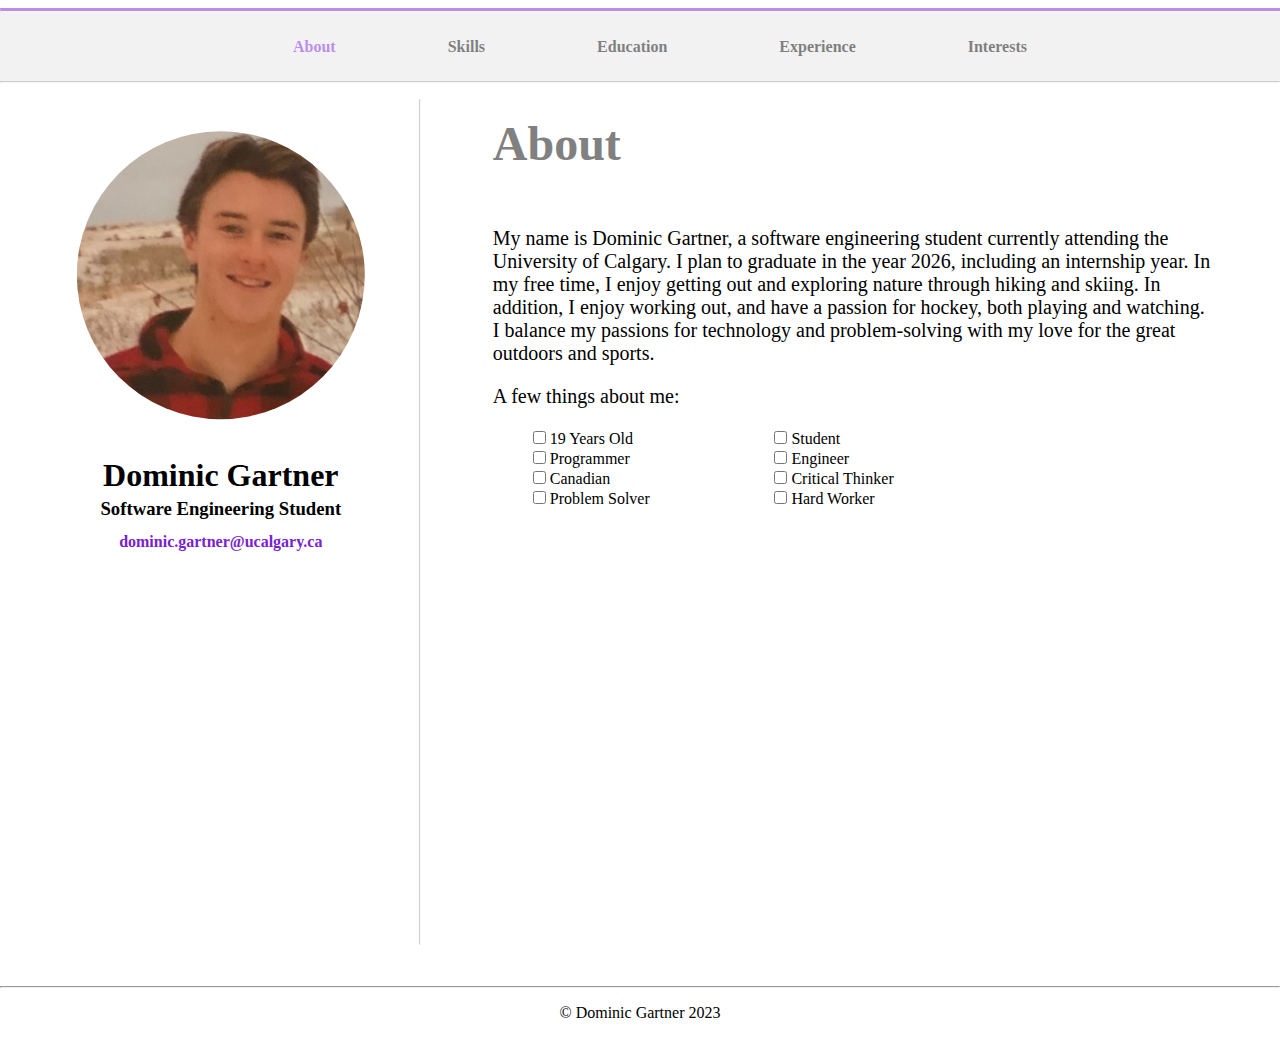
<file: index.html>
<!DOCTYPE html>
<html lang="en">
    <head>
        <meta charset="UTF-8">
        <meta http-equiv="X-UA-Compatible" content="IE=edge">
        <meta name="viewport" content="width=device-width, initial-scale=1.0">
        <title>Dominic Gartner About</title>
        <link rel = "stylesheet" href = "style.css"/>
    </head>
    <body>
        <header>
            <hr class="perm-top">
            <nav class="navbar" id="stroke">
                <ul class="navbar-container">
                    <li><a href = index.html class = "nav-link active">About</a></li>
                    <li><a href = skills.html class = "nav-link">Skills</a></li>
                    <li><a href = education.html class = "nav-link">Education</a></li>
                    <li><a href = experience.html class = "nav-link">Experience</a></li>
                    <li><a href = interests.html class = "nav-link">Interests</a></li>
                </ul>
            </nav>
            <hr>
        </header>
        <div class="desc-container">
            <div class="hero">
                <div class="aboutme">
                    <img src = "files/My project.jpg" alt = "Dominic Gartner">
                    <h1>Dominic Gartner</h1>
                    <h3>Software Engineering Student</h3>
                    <h4>dominic.gartner@ucalgary.ca</h4>
                </div>
                <hr class="vertical"> 
                <hr class="horiz">
            </div>
           
            <div class="content">
               
                <h3>About</h3>
                <br>
                 <p>
                    My name is Dominic Gartner, a software engineering student currently attending the University of Calgary.
                    I plan to graduate in the year 2026, including an internship year.
                    In my free time, I enjoy getting out and exploring nature through hiking and skiing. 
                    In addition, I enjoy working out, and have a passion for hockey, both playing and watching. 
                    I balance my passions for technology and problem-solving with my love for the great outdoors and sports. 
                </p>
                <p>A few things about me: </p>
                <div class="check">
                    <ul class="checkboxes">
                        <li><input value="19 years old" id="19_years_old" type="checkbox"><label for="19_years_old"> 19 Years Old</label></li>
                        <li><input value="Student" id="Student" type="checkbox"><label for="Student"> Student</label></li>
                        <li><input value="Programmer" id="Programmer" type="checkbox"><label for="Programmer"> Programmer</label></li>
                        <li><input value="Engineer" id="Engineer" type="checkbox"><label for="Engineer"> Engineer</label></li>
                        <li><input value="Canadian" id="MakeCanadian_You_Cry" type="checkbox"><label for="Canadian"> Canadian</label></li>
                        <li><input value="Critical Thinker" id="Critical Thinker" type="checkbox"><label for="Critical Thinker"> Critical Thinker</label></li>
                        <li><input value="Problem Solver" id="Problem Solver" type="checkbox"><label for="Problem Solver"> Problem Solver</label></li>
                        <li><input value="Hard Worker" id="Hard Worker" type="checkbox"><label for="Hard Worker"> Hard Worker</label></li>
                    </ul>
                </div>
            </div>
        </div>
        
        <br><br><br><br><br><br><br><br><br><br><br><br><br><br><br><br><br><br>

        <!-- <h2>Here is a video documenting my projects:</h2>
        <iframe width="560" height="315" src="https://www.youtube.com/embed/dQw4w9WgXcQ" allow="accelerometer; autoplay; encrypted-media; gyroscope; picture-in-picture" allowfullscreen></iframe> -->
        <hr>
        <footer>
            <p>© Dominic Gartner 2023 </p>
        </footer>
    </body>
</html>
</file>
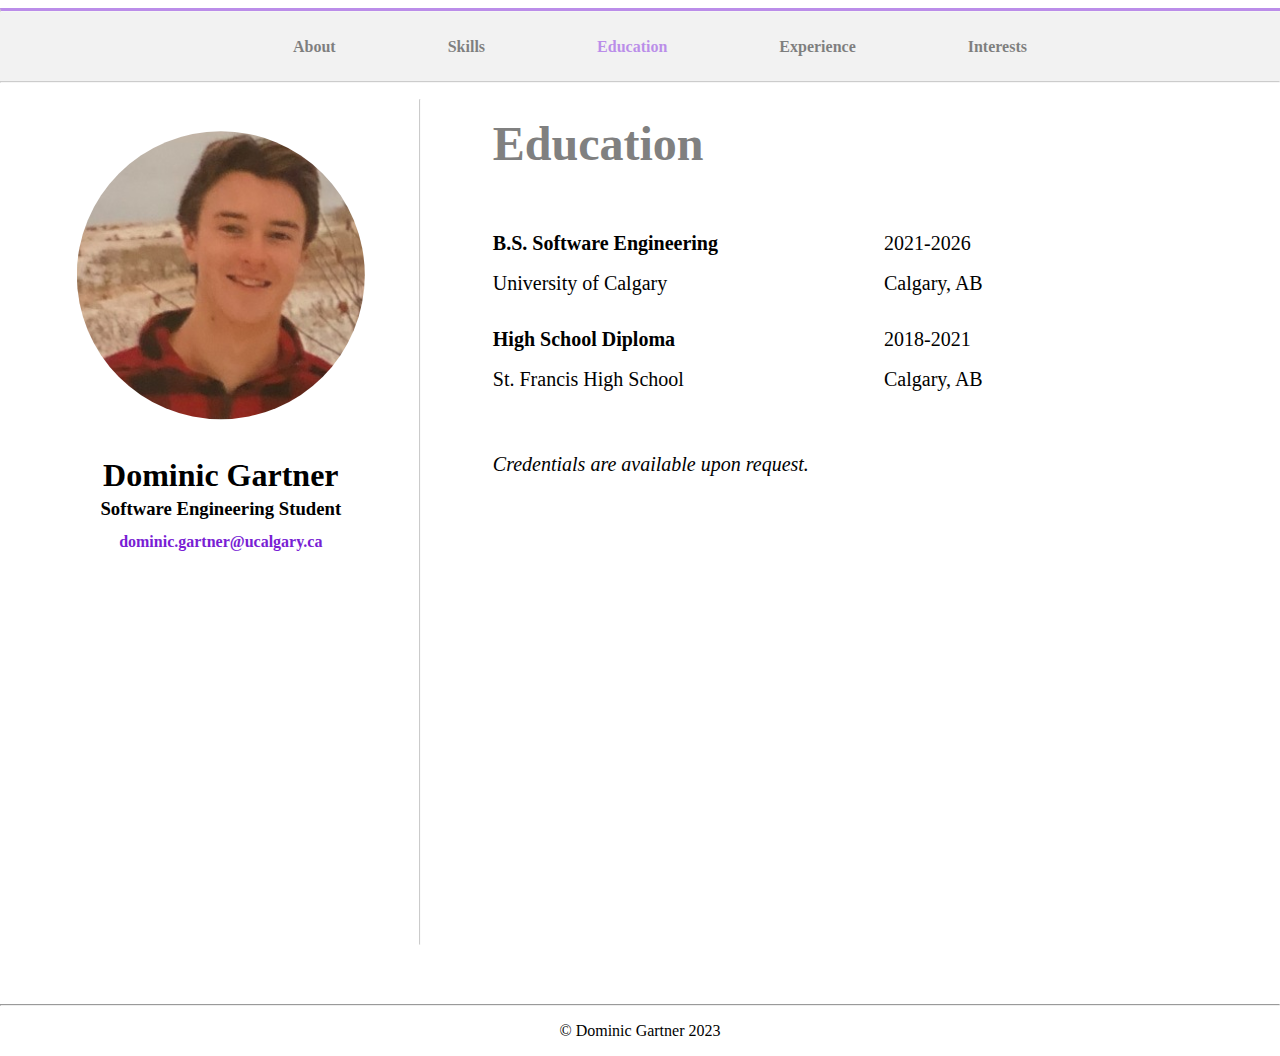
<file: education.html>
<!DOCTYPE html>
<html lang="en">
    <head>
        <meta charset="UTF-8">
        <meta http-equiv="X-UA-Compatible" content="IE=edge">
        <meta name="viewport" content="width=device-width, initial-scale=1.0">
        <title>Dominic Gartner Education</title>
        <link rel = "stylesheet" href = "style.css"/>
    </head>
    <body>

        <header>
            <hr class="perm-top">
            <nav class="navbar" id="stroke">
                <ul class="navbar-container">
                    <li><a href = index.html class = "nav-link ">About</a></li>
                    <li><a href = skills.html class = "nav-link">Skills</a></li>
                    <li><a href = education.html class = "nav-link active">Education</a></li>
                    <li><a href = experience.html class = "nav-link">Experience</a></li>
                    <li><a href = interests.html class = "nav-link">Interests</a></li>
                </ul>
            </nav>
            <hr>
        </header>

        <div class="desc-container">
            <div class="hero">
                <div class="aboutme">
                    <img src = "files/My project.jpg" alt = "Dominic Gartner">
                    <h1>Dominic Gartner</h1>
                    <h3>Software Engineering Student</h3>
                    <h4>dominic.gartner@ucalgary.ca</h4>
                </div>
                <hr class="vertical">
                <hr class="horiz">
            </div>

            <div class="content">
   
                <h3>Education</h3>
                <br>
                <div class="education">
                    <div class="BS">
                        <ul>
                            <li><p class="degree">B.S. Software Engineering</p></li>
                            <li><p class="year">2021-2026</p></li>
                            <li><p class="institution">University of Calgary</p></li>
                            <li><p class="location">Calgary, AB</p></li>
                        </ul>
                    </div>
                    <div class="HS">
                        <ul>
                            <li><p class="degree">High School Diploma</p></li>
                            <li><p lass="year">2018-2021</p></li>
                            <li><p class="institution">St. Francis High School</p></li>
                            <li><p class="location">Calgary, AB</p></li>
                        </ul>
                        
                    </div>
                </div>
            
                
                <br>
            
                <p><i>Credentials are available upon request.</i></p> 
            </div>
        </div>

    
        <br><br><br><br><br><br><br><br><br><br><br><br><br><br><br><br><br><br><br>
        <hr>
        <footer>
            <p>© Dominic Gartner 2023 </p>
        </footer>
    </body>
</html>
</file>
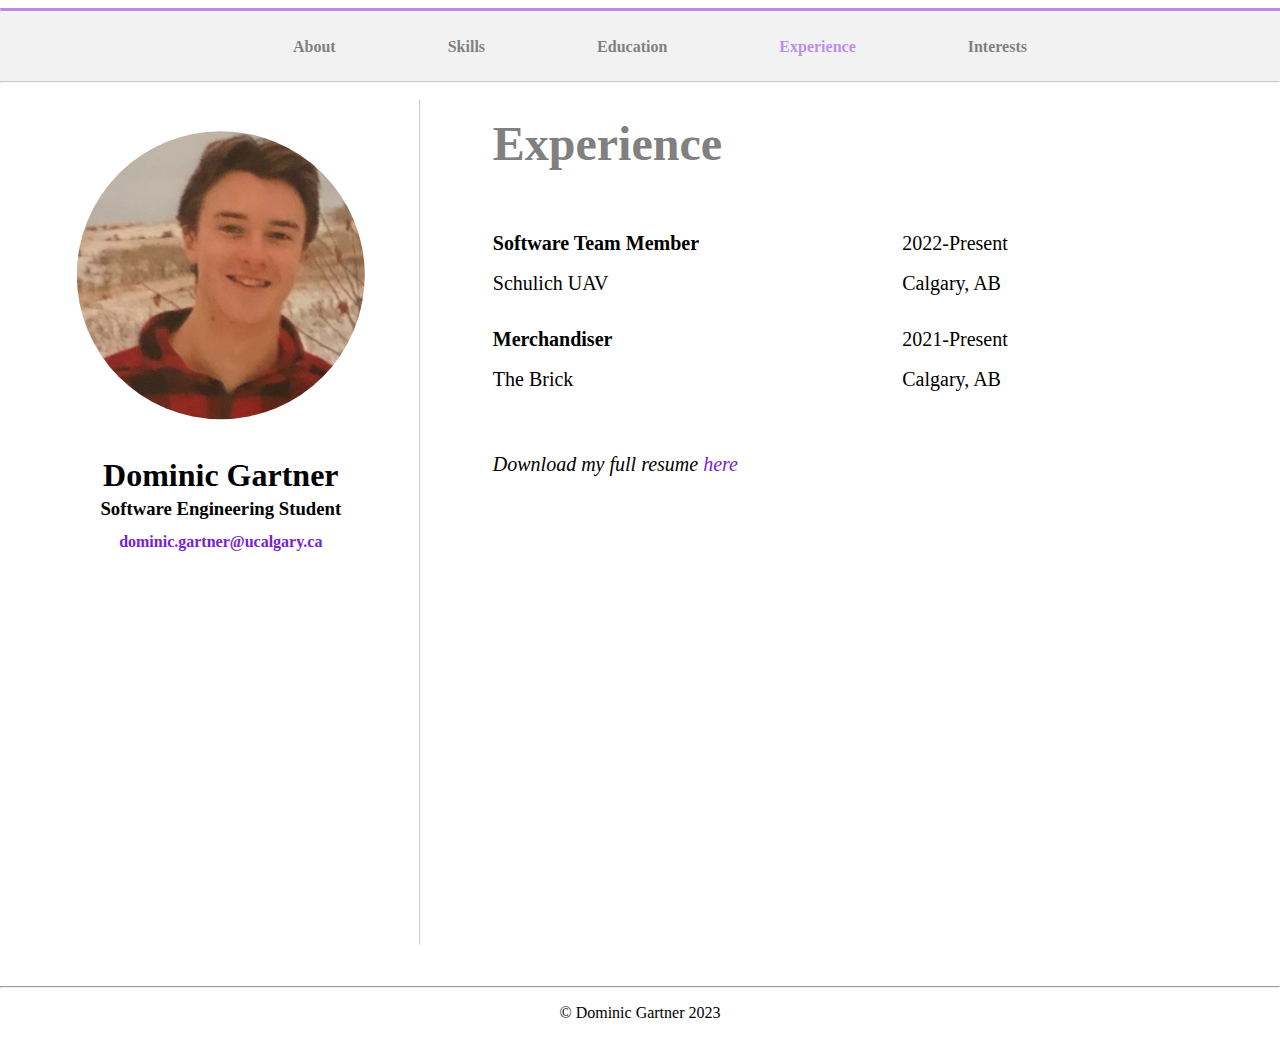
<file: experience.html>
<!DOCTYPE html>
<html lang="en">
    <head>
        <meta charset="UTF-8">
        <meta http-equiv="X-UA-Compatible" content="IE=edge">
        <meta name="viewport" content="width=device-width, initial-scale=1.0">
        <title>Dominic Gartner Experience</title>
        <link rel = "stylesheet" href = "style.css"/>
        <!-- <style>
            .software{
                line-height: 10px;;
            }

            .web {
                line-height: 10px;;
            }

            b {
                font-size: 18px;
            }

        </style> -->
    </head>
    <body>
        <header>
            <hr class="perm-top">
            <nav class="navbar" id="stroke">
                <ul class="navbar-container">
                    <li><a href = index.html class = "nav-link ">About</a></li>
                    <li><a href = skills.html class = "nav-link">Skills</a></li>
                    <li><a href = education.html class = "nav-link">Education</a></li>
                    <li><a href = experience.html class = "nav-link active">Experience</a></li>
                    <li><a href = interests.html class = "nav-link">Interests</a></li>
                </ul>
            </nav>
            <hr>
        </header>

        <div class="desc-container">
            <div class="hero">
                <div class="aboutme">
                    <img src = "files/My project.jpg" alt = "Dominic Gartner">
                    <h1>Dominic Gartner</h1>
                    <h3>Software Engineering Student</h3>
                    <h4>dominic.gartner@ucalgary.ca</h4>
                </div>
                <hr class="vertical">      
                <hr class="horiz">
            </div>
            <div class="content">
          
                <h3>Experience</h3>
                <br>
                <div class="education">
                    <div class="BS">
                        <ul>
                            <li><p class="degree">Software Team Member</p></li>
                            <li><p class="year">2022-Present</p></li>
                            <li><p class="institution">Schulich UAV</p></li>
                            <li><p class="location">Calgary, AB</p></li>
                        </ul>
                    </div>
                    <div class="HS">
                        <ul>
                            <li><p class="degree">Merchandiser</p></li>
                            <li><p lass="year">2021-Present</p></li>
                            <li><p class="institution">The Brick</p></li>
                            <li><p class="location">Calgary, AB</p></li>
                        </ul>
                        
                    </div>
                </div>
            
                
                <br>
            
                <p><i>Download my full resume <a href="files/Resume (6).pdf" class="resume" target="_blank">here</a></i></p> 
            </div>
           
        </div>
    
        <br><br><br><br><br><br><br><br><br><br><br><br><br><br><br><br><br><br>
        <hr>
        <footer>
            <p>© Dominic Gartner 2023 </p>
        </footer>
    </body>
</html>
</file>
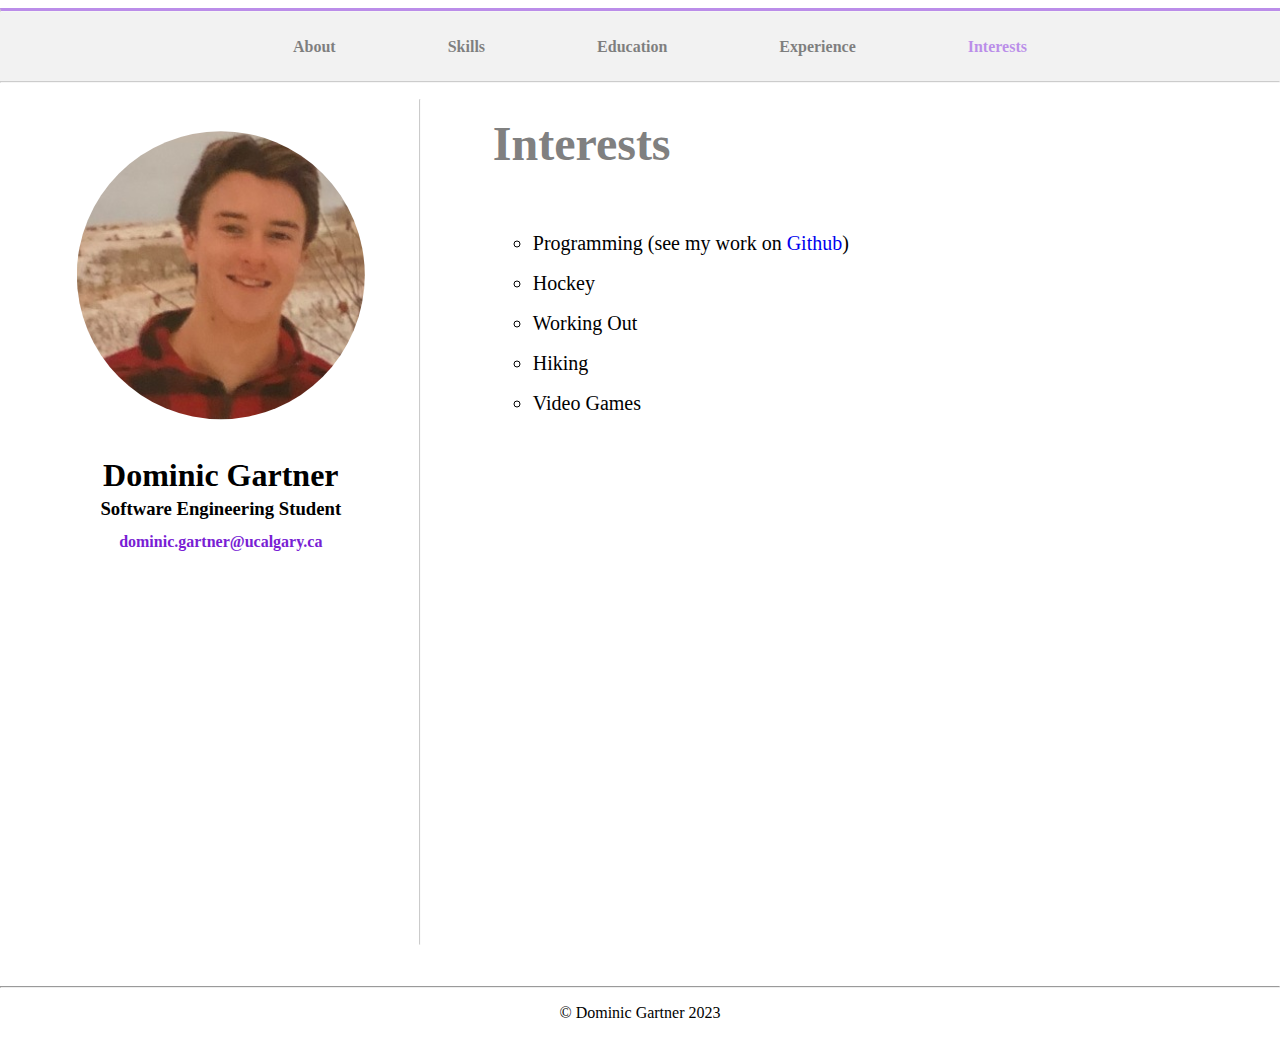
<file: interests.html>
<!DOCTYPE html>
<html lang="en">
    <head>
        <meta charset="UTF-8">
        <meta http-equiv="X-UA-Compatible" content="IE=edge">
        <meta name="viewport" content="width=device-width, initial-scale=1.0">
        <title>Dominic Gartner Interests</title>
        <link rel = "stylesheet" href = "style.css"/>
    </head>
    <body>

        <header>
            <hr class="perm-top">
            <nav class="navbar" id="stroke">
                <ul class="navbar-container">
                    <li><a href = index.html class = "nav-link">About</a></li>
                    <li><a href = skills.html class = "nav-link">Skills</a></li>
                    <li><a href = education.html class = "nav-link">Education</a></li>
                    <li><a href = experience.html class = "nav-link">Experience</a></li>
                    <li><a href = interests.html class = "nav-link active">Interests</a></li>
                </ul>
            </nav>
            <hr>
        </header>

        <div class="desc-container">
            <div class="hero">
                <div class="aboutme">
                    <img src = "files/My project.jpg" alt = "Dominic Gartner">
                    <h1>Dominic Gartner</h1>
                    <h3>Software Engineering Student</h3>
                    <h4>dominic.gartner@ucalgary.ca</h4>
                </div>
                <hr class="vertical">
                <hr class="horiz">
            </div>
            <div class="content">
                
                <h3>Interests</h3>
                <br>
                <ul class="interest-list">
                    <li>Programming (see my work on <a href = "https://github.com/Domgartner" target="_blank">Github</a>)</li>
                    <li>Hockey</li>
                    <li>Working Out</li>
                    <li>Hiking</li>
                    <li>Video Games</li>
                </ul>
            </div>
        </div>
    
        <br><br><br><br><br><br><br><br><br><br><br><br><br><br><br><br><br><br>
        <hr>
        <footer>
            <p>© Dominic Gartner 2023 </p>
        </footer>
    </body>
</html>
</file>
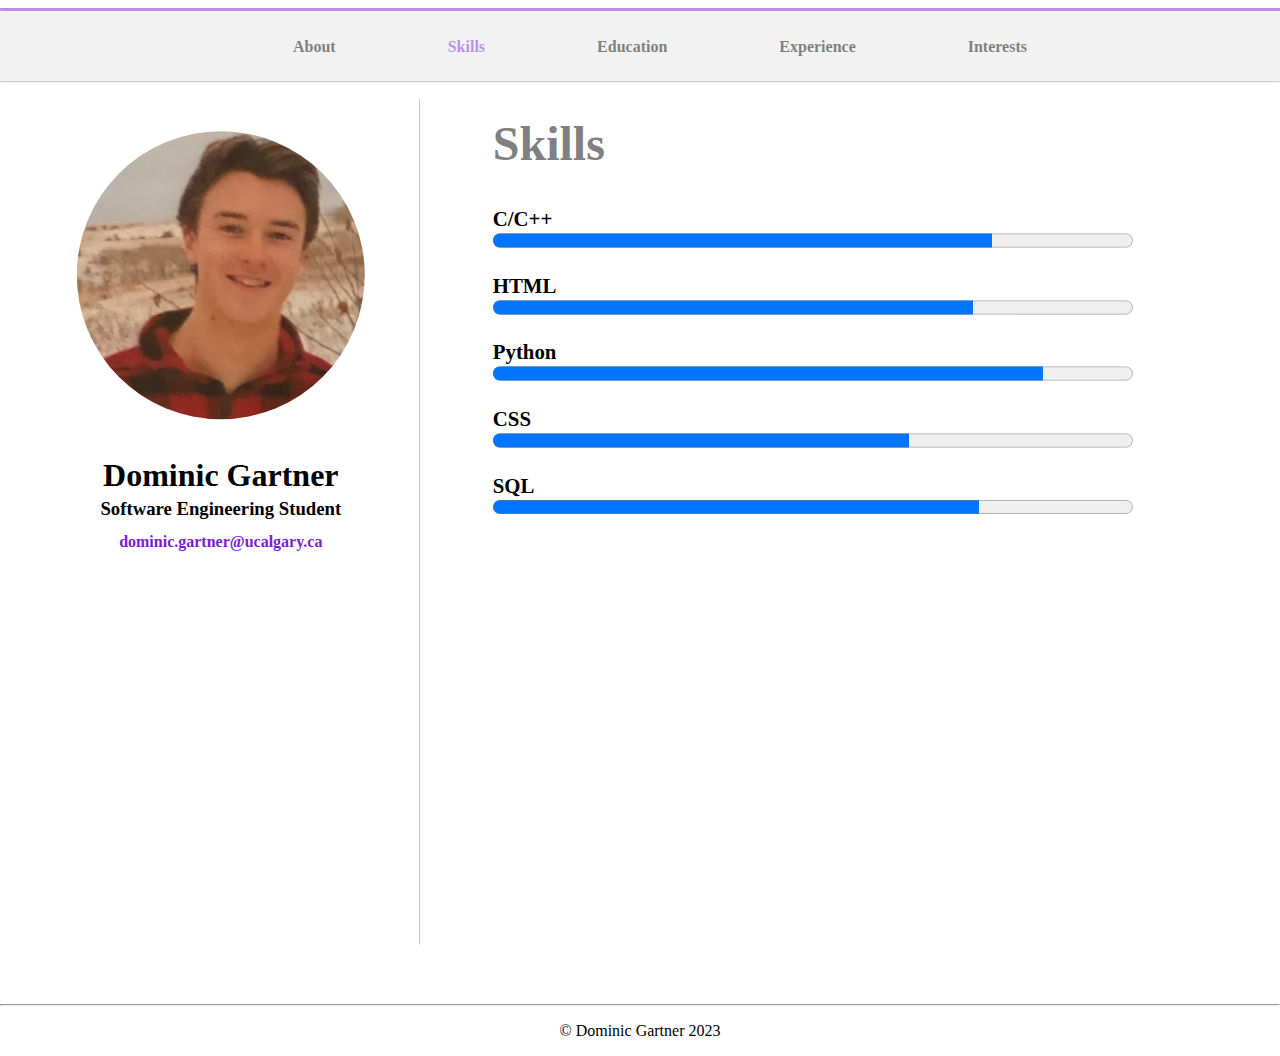
<file: skills.html>
<!DOCTYPE html>
<html lang="en">
    <head>
        <meta charset="UTF-8">
        <meta http-equiv="X-UA-Compatible" content="IE=edge">
        <meta name="viewport" content="width=device-width, initial-scale=1.0">
        <title>Dominic Gartner Skills</title>
        <link rel = "stylesheet" href = "style.css"/>
    </head>
    <body>
        <header>
            <hr class="perm-top">
            <nav class="navbar" id="stroke">
                <ul class="navbar-container">
                    <li><a href = index.html class = "nav-link ">About</a></li>
                    <li><a href = skills.html class = "nav-link active">Skills</a></li>
                    <li><a href = education.html class = "nav-link">Education</a></li>
                    <li><a href = experience.html class = "nav-link">Experience</a></li>
                    <li><a href = interests.html class = "nav-link">Interests</a></li>
                </ul>
            </nav>
            <hr>
        </header>
        <div class="desc-container">
            <div class="hero">
                <div class="aboutme">
                    <img src = "files/My project.jpg" alt = "Dominic Gartner">
                    <h1>Dominic Gartner</h1>
                    <h3>Software Engineering Student</h3>
                    <h4>dominic.gartner@ucalgary.ca</h4>
                </div>
                <hr class="vertical">   
                <hr class="horiz">
            </div>
    
            <div class="content">
            
                <h3>Skills</h3>
                <br>
                <label class="skill-prog" for="c">C/C++</label>
                <progress id="Golang" value="78" max="100"> 100% </progress><br><br>

                <label class="skill-prog" for="html">HTML</label>
                <progress id="html" value="75" max="100"> 100% </progress><br><br>

                <label class="skill-prog" for="python">Python</label>
                <progress id="terraform" value="86" max="100"> 100% </progress><br><br>

                <label class="skill-prog" for="css">CSS</label>
                <progress id="css" value="65" max="100"> 100% </progress><br><br>

                <label class="skill-prog" for="sql">SQL</label>
                <progress id="aws" value="76" max="100"> 100% </progress><br><br>
            </div>
        </div>
    

        
        <br><br><br><br><br><br><br><br><br><br><br><br><br><br><br><br><br><br><br>
        <hr>
        <footer>
            <p>© Dominic Gartner 2023 </p>
        </footer>
    </body>
</html>
</file>
<file: style.css>
* {
    margin-left: 0;
    margin-right: 0;
    list-style: none;
    font-family:Cambria, Cochin, Georgia, Times, 'Times New Roman', serif;
    text-decoration: none;
}
header {
    background-color: rgb(230, 230, 230);
    opacity: 0.5;
    width: 100%;
}
.desc-container {
    display: flex;
}
.hero {
    display: flex;
    position: relative;
    flex-direction: column;
    align-items: center;
    justify-content: center;
    margin-left: 6%;
    line-height: 12px;
}
footer, .aboutme {
    text-align: center;
    position: relative;
}
.hero h1, .hero h3, .hero h4 {
    position: relative;
    top: -15%;
}
.perm-top {
    width: 100%;
    margin:8px auto;
    border-top: 0.2em solid #791ed4;
}
.navbar-container {
    display: flex;
    margin: 2%;
    justify-content: center;
    align-items: center;
}
.nav-link {
    flex: 1;
    justify-content: space-between;
    text-align: center;
    margin: 0 3.5em;
    font-weight: 600;
    color: black;
}
.active, .hero h4, .resume {
    color: #791ed4;
}
img {
    width: 18em;
    clip-path: circle();
    margin-top: -25%;
}
.content {
    margin-right: 5%;
    margin-left: 10%;
    float: right;
}
.content h3 {
    font-size: 3em;
    line-height: 10px;
    margin-bottom: 40px;
    color: grey;
}
.vertical {
    border-left: 1px solid #000000;
    opacity: 0.2;
    height: 150%;
    position: absolute;
    top: 0;
    bottom: 0;
    right: calc(50% - 200px);
}
.checkboxes {
    display: flex;
    flex-wrap: wrap;
}
.checkboxes li {
    float: left;
    width: 50%;
    width: calc(50% - 100px);
}
.content .interest-list li {
    list-style: circle;
    line-height: 40px;
    font-size: 20px;
}
.skill-prog {
    display: block;
    text-align: left;
    width: 200px;
    margin-bottom: -5px;
    font-weight: 900;
    font-size: 1.3em;
}
progress {
    width: 40em;
    height: 1.8em;
}
.degree {
    font-weight: 900;
    font-size: 1.5em;
}
.education ul {
    display: grid;
    grid-template-columns: 4fr 1.5fr;
    grid-column-gap: 8em;
    margin-left: -2.5em;
}
.education li {
    line-height: 0;
}
.content p {
    font-size: 20px;
}
nav#stroke ul li a {
    position: relative;
}
nav#stroke ul li a:after{
    position: absolute;
    bottom: -5px;
    left: 0;
    right: 0;
    margin: auto;
    width: 0%;
    content: '.';
    color: transparent;
    background: #791ed4;
    border-radius: 7px 7px 7px 7px;
    height: 3px;
}
nav#stroke ul li a:hover:after {
    width: 100%;
    transition: all 0.4s;
}
.horiz {
    display: none;
}
@media only screen and (max-width: 1120px) {
    progress {
        width: 25em;
        height: 1.8em;
    }
    .checkboxes li {
        width: calc(50% - 10px);
    }
}
@media only screen and (max-width: 1020px) {
    .education ul {
        grid-template-columns: 3.7fr 1.7fr;
        grid-column-gap: 1.8em;
      }
}
@media only screen and (max-width: 820px) {
    .nav-link {
        margin: 0 1em;
    }
    .active {
        color: #791ed4;
    }
    .img {
    width: 14em;
    }
    .vertical {
        display: none;
    }
    .horiz {
        display: block;
        width: 90%;
        text-align: center;
    }
    .education ul {
        grid-column-gap: 20em;
    }
    .checkboxes li {
        float: left;
        width: 100%;
        width: calc(50% - 10px);
    }
    .hero {
        position: absolute;
        align-items: center;
        top: 9%;
        left: 0;
        right: 0;
    }
    .hero h1{
        position: relative;
        margin-top: -20%;
    }
    .content {
        margin-top: 525px;
        align-items: center;
    }
    .content h3 {
        text-align: center;
    }
    .desc-container {
        display: flex;
        align-items: center;
        justify-content: center;
    }
}
</file>
